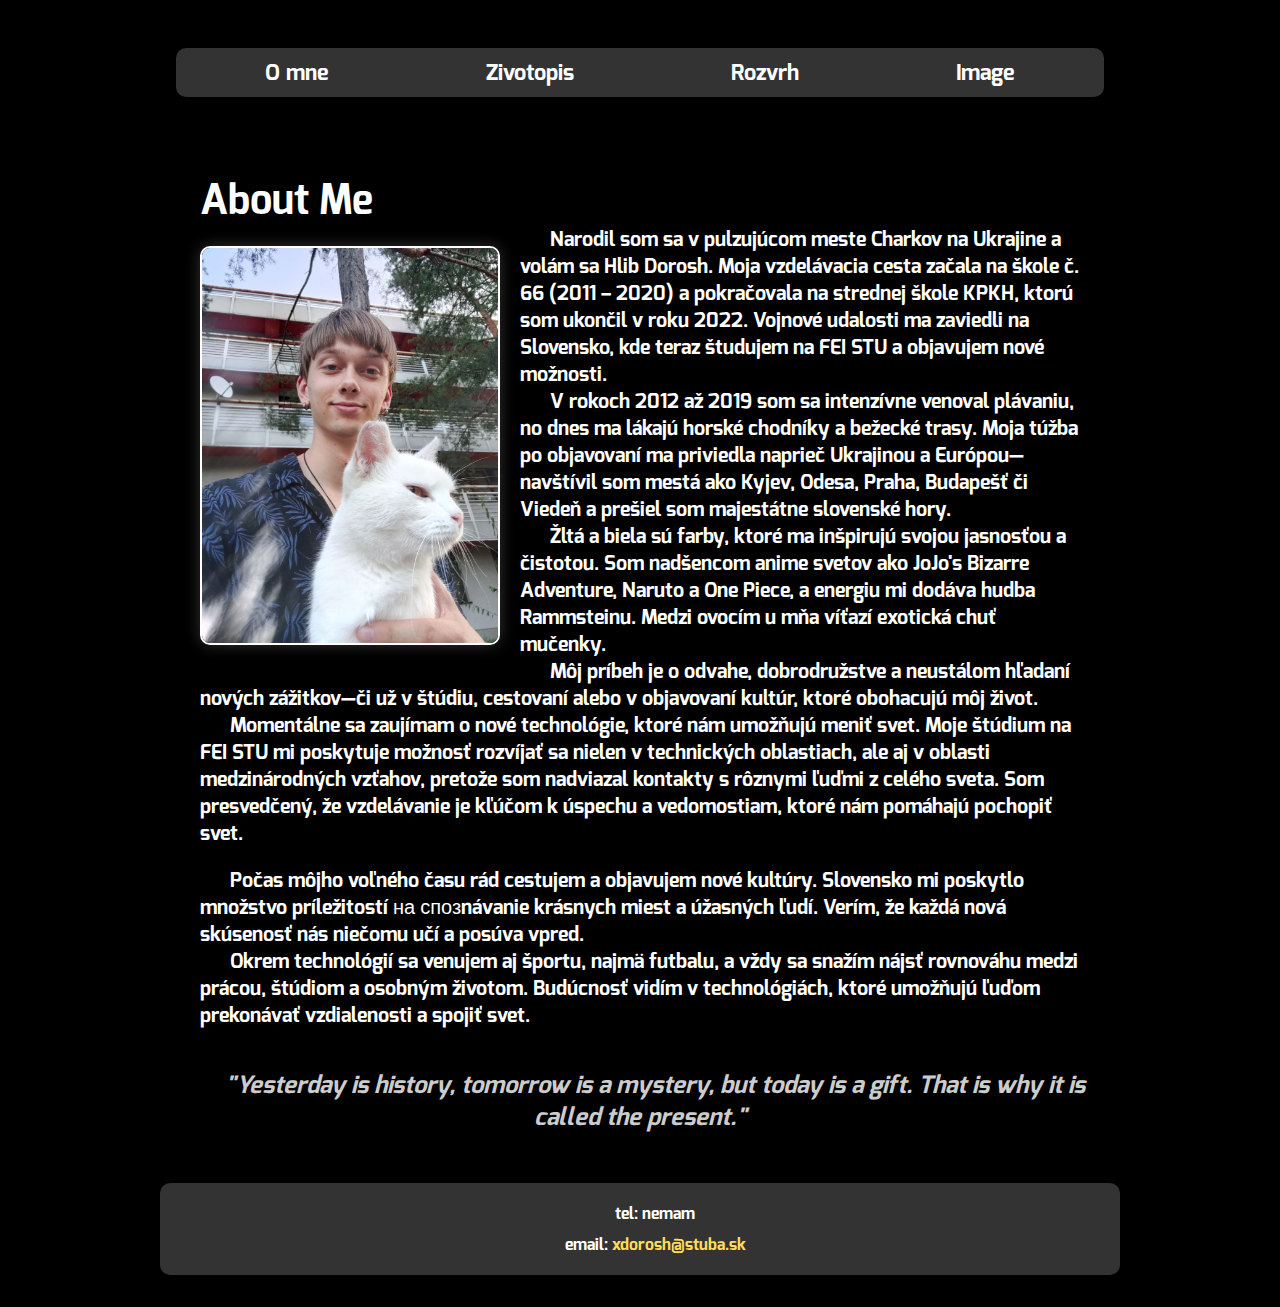
<file: index.html>
<!DOCTYPE html>
<html lang="sk">

<head>
  <meta charset="UTF-8">
  <meta name="viewport" content="width=device-width, initial-scale=1.0">
  <title>darkweb</title>
  <link rel="stylesheet" href="styles.css">
  <style>
    /* Добавляем отступ для каждого абзаца */
    p {
      text-indent: 30px; /* Отступ в 30px для каждого абзаца */
    }
  </style>
</head>
<body>
<div class="container">
  <header>
    <nav>
      <ul class="menu">
        <li><a href="index.html">O mne</a></li>
        <li><a href="zivotopis.html">Zivotopis</a></li>
        <li><a href="schedule.html">Rozvrh</a></li>
        <li><a href="image.html">Image</a></li>
      </ul>
    </nav>
  </header>

  <main class="content-wrapper">
    <section class="main-content">
      <h1>About Me</h1>
      <img src="cat.jpg" alt="me and eat and meet kitty">
      <p>
        Narodil som sa v pulzujúcom meste Charkov na Ukrajine a volám sa Hlib Dorosh. Moja vzdelávacia cesta začala na škole č. 66 (2011 – 2020) a pokračovala na strednej škole KPKH, ktorú som ukončil v roku 2022. Vojnové udalosti ma zaviedli na Slovensko, kde teraz študujem na FEI STU a objavujem nové možnosti.
      </p>
      <p>
        V rokoch 2012 až 2019 som sa intenzívne venoval plávaniu, no dnes ma lákajú horské chodníky a bežecké trasy. Moja túžba po objavovaní ma priviedla naprieč Ukrajinou a Európou—navštívil som mestá ako Kyjev, Odesa, Praha, Budapešť či Viedeň a prešiel som majestátne slovenské hory.
      </p>
      <p>
        Žltá a biela sú farby, ktoré ma inšpirujú svojou jasnosťou a čistotou. Som nadšencom anime svetov ako JoJo's Bizarre Adventure, Naruto a One Piece, a energiu mi dodáva hudba Rammsteinu. Medzi ovocím u mňa víťazí exotická chuť mučenky.
      </p>
      <p>
        Môj príbeh je o odvahe, dobrodružstve a neustálom hľadaní nových zážitkov—či už v štúdiu, cestovaní alebo v objavovaní kultúr, ktoré obohacujú môj život.
      </p>
      <p>
        Momentálne sa zaujímam o nové technológie, ktoré nám umožňujú meniť svet. Moje štúdium na FEI STU mi poskytuje možnosť rozvíjať sa nielen v technických oblastiach, ale aj v oblasti medzinárodných vzťahov, pretože som nadviazal kontakty s rôznymi ľuďmi z celého sveta. Som presvedčený, že vzdelávanie je kľúčom k úspechu a vedomostiam, ktoré nám pomáhajú pochopiť svet.
      </p>
      <div class="additional-text">
        <p>
          Počas môjho voľného času rád cestujem a objavujem nové kultúry. Slovensko mi poskytlo množstvo príležitostí на спозnávanie krásnych miest a úžasných ľudí. Verím, že každá nová skúsenosť nás niečomu učí a posúva vpred.
        </p>
        <p>
          Okrem technológií sa venujem aj športu, najmä futbalu, a vždy sa snažím nájsť rovnováhu medzi prácou, štúdiom a osobným životom. Budúcnosť vidím v technológiách, ktoré umožňujú ľuďom prekonávať vzdialenosti a spojiť svet.
        </p>
      </div>
    </section>
    <aside class="quote">
      <p>"Yesterday is history, tomorrow is a mystery, but today is a gift. That is why it is called the present."</p>
    </aside>
  </main>

  <footer>
    <p>tel: nemam</p>
    <p>email: <a href="mailto:xdorosh@stuba.sk">xdorosh@stuba.sk</a></p>
  </footer>
</div>
</body>
</html>
</file>
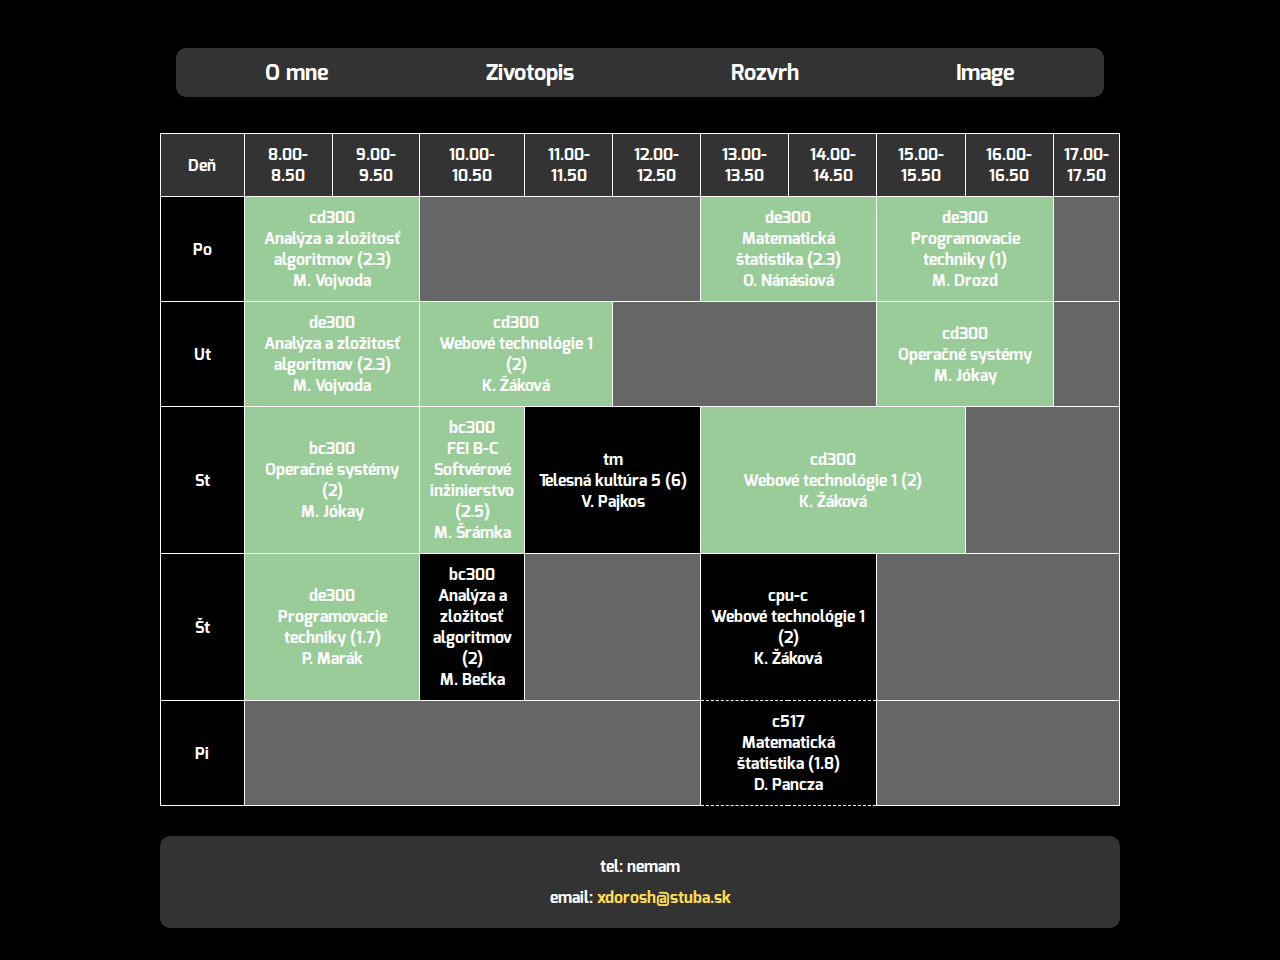
<file: schedule.html>
<!DOCTYPE html>
<html lang="sk">
<head>
  <meta charset="UTF-8">
  <meta name="viewport" content="width=device-width, initial-scale=1.0">
  <title>darkweb</title>
  <link rel="stylesheet" href="styles.css"> <!-- Link to external CSS file -->
</head>
<body>

<div class="container">
  <header>
    <nav>
      <ul class="menu">
        <li><a href="index.html">O mne</a></li>
        <li><a href="zivotopis.html">Zivotopis</a></li>
        <li><a href="schedule.html">Rozvrh</a></li>
        <li><a href="image.html">Image</a></li>
      </ul>
    </nav>
  </header>

  <table>
    <thead>
    <tr>
      <th>Deň</th>
      <th>8.00-8.50</th>
      <th>9.00-9.50</th>
      <th>10.00-10.50</th>
      <th>11.00-11.50</th>
      <th>12.00-12.50</th>
      <th>13.00-13.50</th>
      <th>14.00-14.50</th>
      <th>15.00-15.50</th>
      <th>16.00-16.50</th>
      <th>17.00-17.50</th>
    </tr>
    </thead>
    <tbody>
    <tr>
      <td>Po</td>
      <td colspan="2" class="green">cd300 <br> Analýza a zložitosť algoritmov (2.3) <br> M. Vojvoda</td>
      <td colspan="3" class="spare"></td>
      <td colspan="2" class="green">de300 <br> Matematická štatistika (2.3) <br> O. Nánásiová</td>
      <td colspan="2" class="green">de300 <br> Programovacie techniky (1) <br> M. Drozd</td>
      <td colspan="1" class="spare"></td>
    </tr>
    <tr>
      <td>Ut</td>
      <td colspan="2" class="green">de300 <br> Analýza a zložitosť algoritmov (2.3) <br> M. Vojvoda</td>
      <td colspan="2" class="green">cd300 <br> Webové technológie 1 (2) <br> K. Žáková</td>
      <td colspan="3" class="spare"></td>
      <td colspan="2" class="green">cd300 <br> Operačné systémy<br> M. Jókay</td>
      <td colspan="1" class="spare"></td>
    </tr>
    <tr>
      <td>St</td>
      <td colspan="2" class="green">bc300 <br> Operačné systémy (2) <br> M. Jókay</td>
      <td colspan="1" class="green">bc300 <br> FEI B-C Softvérové inžinierstvo (2.5) <br> M. Šrámka</td>
      <td colspan="2" class="dashed">tm <br> Telesná kultúra 5 (6) <br> V. Pajkos</td>
      <td colspan="3" class="green">cd300 <br> Webové technológie 1 (2) <br> K. Žáková</td>
      <td colspan="2" class="spare"></td>
    </tr>
    <tr>
      <td>Št</td>
      <td colspan="2" class="green">de300 <br> Programovacie techniky (1.7) <br> P. Marák</td>
      <td colspan="1" class="dashed">bc300 <br> Analýza a zložitosť algoritmov (2) <br> M. Bečka</td>
      <td colspan="2" class="spare"></td>
      <td colspan="2" class="dashed">cpu-c <br> Webové technológie 1 (2) <br> K. Žáková</td>
      <td colspan="3" class="spare"></td>
    </tr>
    <tr>
      <td>Pi</td>
      <td colspan="5" class="spare"></td>
      <td colspan="2" class="dashed">c517 <br> Matematická štatistika (1.8) <br> D. Pancza</td>
      <td colspan="3" class="spare"></td>
    </tr>
    </tbody>
  </table>
  <footer>
    <p>tel: nemam</p>
    <p>email: <a href="mailto:xdorosh@stuba.sk">xdorosh@stuba.sk</a></p>
  </footer>
</div>


</body>
</html>
</file>
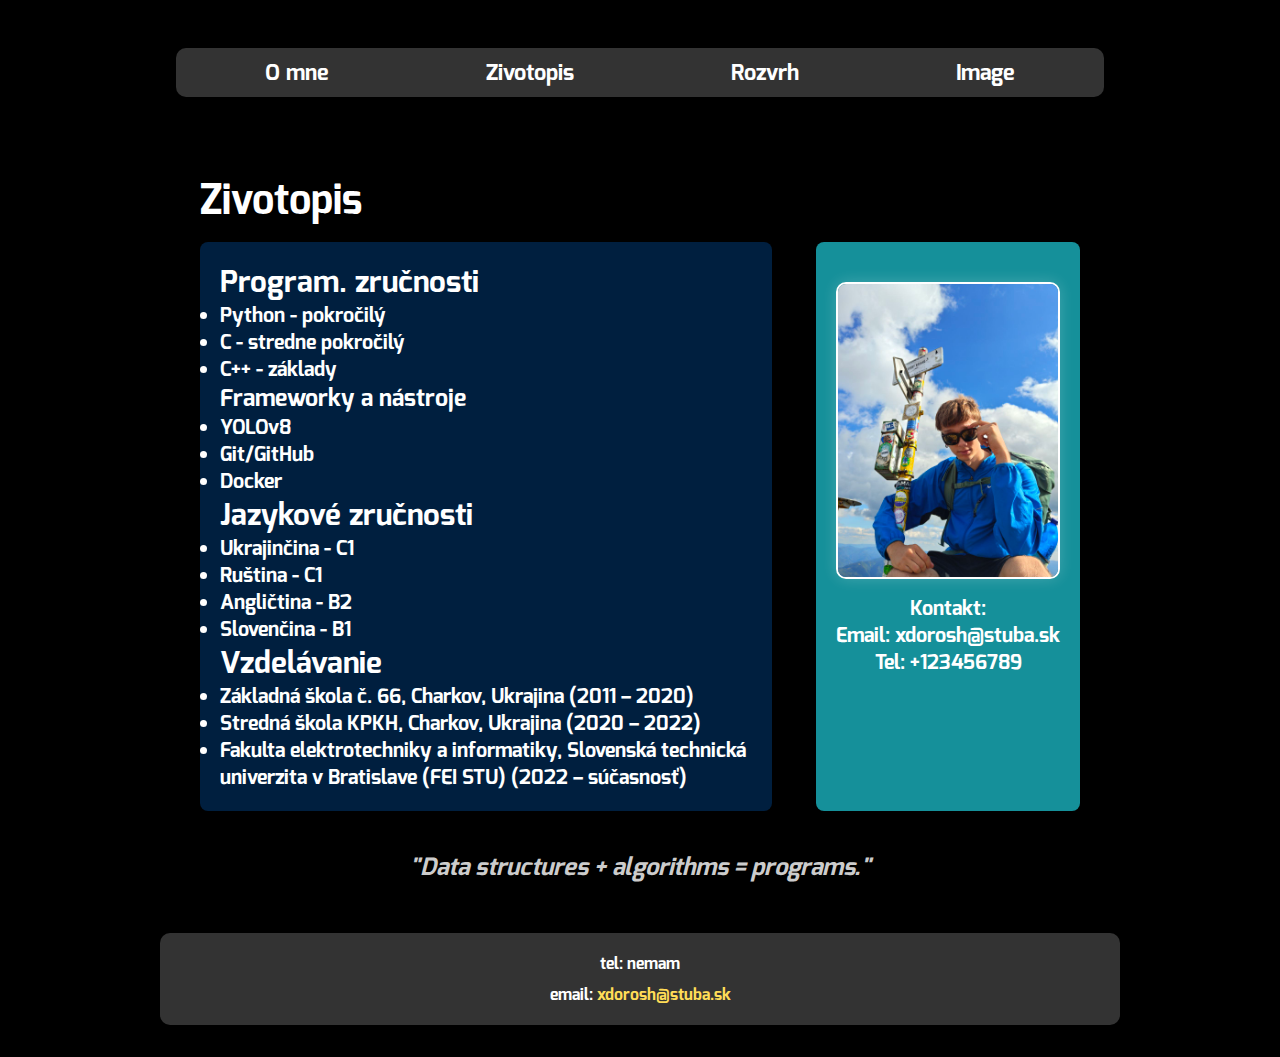
<file: zivotopis.html>
<!DOCTYPE html>
<html lang="sk">
<head>
    <meta charset="UTF-8">
    <meta name="viewport" content="width=device-width, initial-scale=1.0">
    <title>darkweb</title>
    <link rel="stylesheet" href="styles.css">
</head>
<body>
<div class="container">
    <header>
        <nav>
            <ul class="menu">
                <li><a href="index.html">O mne</a></li>
                <li><a href="zivotopis.html">Zivotopis</a></li>
                <li><a href="schedule.html">Rozvrh</a></li>
                <li><a href="image.html">Image</a></li>
            </ul>
        </nav>
    </header>

    <main class="content-wrapper">
        <section class="main-content">
            <h1>Zivotopis</h1>

            <!-- About me and contact info in two columns -->
            <div class="about-me-container">
                <div class="about-me-text" id="blue-box">
                    <h2>Program. zručnosti</h2>
                    <ul>
                        <li>Python - pokročilý</li>
                        <li>C - stredne pokročilý</li>
                        <li>C++ - základy</li>
                    </ul>

                    <h3>Frameworky a nástroje</h3>
                    <ul >
                        <li>YOLOv8</li>
                        <li>Git/GitHub</li>
                        <li>Docker</li>
                    </ul>

                    <h2>Jazykové zručnosti</h2>
                    <ul>
                        <li>Ukrajinčina - C1</li>
                        <li>Ruština - C1</li>
                        <li>Angličtina - B2</li>
                        <li>Slovenčina - B1</li>
                    </ul>

                    <h2>Vzdelávanie</h2>
                    <ul>
                        <li>Základná škola č. 66, Charkov, Ukrajina (2011 – 2020)</li>
                        <li>Stredná škola KPKH, Charkov, Ukrajina (2020 – 2022)</li>
                        <li>Fakulta elektrotechniky a informatiky, Slovenská technická univerzita v Bratislave (FEI STU) (2022 – súčasnosť)</li>
                    </ul>
                </div>

                <div class="contact-info" id="red-box">
                    <img src="kto.jpg" alt="Profile Picture">
                    <p>
                        <strong>Kontakt:</strong><br>
                        Email: <a href="mailto:xdorosh@stuba.sk">xdorosh@stuba.sk</a><br>
                        Tel: <a href="tel:+123456789">+123456789</a>
                    </p>
                </div>
            </div>
        </section>

        <aside class="quote">
            <p>"Data structures + algorithms = programs."</p>
        </aside>
    </main>

    <footer>
        <p>tel: nemam</p>
        <p>email: <a href="mailto:xdorosh@stuba.sk">xdorosh@stuba.sk</a></p>
    </footer>
</div>
</body>
</html>
</file>
<file: styles.css>
@font-face {
    font-family: 'ExoBold';
    src: url('Exo-Bold.otf') format('opentype');
    font-weight: bold;
    font-style: normal;
} /* Sets the ExoBold font with bold weight */

* {
    margin: 0;
    padding: 0;
    box-sizing: border-box;
    font-family: 'ExoBold', sans-serif;
} /* Resets margins and paddings globally */

body {
    font-family: 'ExoBold', sans-serif;
    background-color: #000;
    color: #fff;
    display: flex;
    justify-content: center;
    align-items: center;
    min-height: 100vh;
    text-align: center;
    flex-direction: column;
} /* Styles the body to be centered, dark, and full height */

.container {
    font-family: 'ExoBold', sans-serif !important;
    width: 80%;
    max-width: 120rem;
    margin: 0 auto;
    padding: 2rem;
} /* Creates a centered container with padding */

header {
    margin-bottom: 1.25rem;
    padding: 1rem;
    text-align: center;
    font-family: 'ExoBold', sans-serif;
} /* Adds space and centering for the header */

.menu {
    list-style: none;
    display: flex;
    justify-content: space-around;
    background-color: #333;
    padding: 0.625rem;
    border-radius: 0.625rem;
} /* Styles the menu to be horizontally spaced and dark */

.menu li {
    display: inline;
} /* Displays menu items inline */

.menu li a {
    color: #fff;
    text-decoration: none;
    font-size: 1.375rem;
    padding: 0.625rem 1.25rem;
    border-radius: 0.25rem;
    transition: background-color 0.3s, color 0.3s, transform 0.3s;
} /* Styles menu links with transitions on hover */

.menu li a:hover {
    background-color: #555;
    color: #ffdd57;
    transform: scale(1.05);
    border-radius: 0.625rem;
} /* Changes colors and size slightly on hover */

img {
    width: 100%;
    max-width: 50rem;
    height: auto;
    margin: 1.25rem 0;
    border-radius: 0.625rem;
    box-shadow: 0 0 0.9375rem rgba(255, 255, 255, 0.2);
} /* Styles images with rounded corners and a shadow */

table {
    width: 100%;
    border-collapse: collapse;
    margin: 1.25rem 0;
} /* Styles the table to be full width and collapse borders */

th, td {
    border: 1px solid #fff;
    padding: 0.625rem;
    text-align: center;
    width: 10%;
    height: 3.125rem;
} /* Adds borders and sets fixed cell sizes */

th {
    background-color: #333;
    color: white;
} /* Makes table headers dark and with white text */

td.green {
    background-color: #99cc99;
} /* Sets background color for green cells */

td.green:hover {
    background-color: #81da81;
    border-radius: 1rem;
} /* Changes green cells on hover with a slight scale effect */

td.spare {
    background-color: #666;
    color: #000;
} /* Styles spare time cells in dark grey with black text */

td.dashed {
    border: 1px dashed #fff;
} /* Adds dashed borders to specific cells */

td.dashed:hover {
    background-color: #1e1d1d;
    border-radius: 1rem;
} /* Changes dashed cells on hover with a slight scale effect */

.content-wrapper {
    display: block;
    padding: 1.25rem;
} /* Adds padding to content wrapper */

.main-content {
    text-align: left;
    padding: 1.25rem;
    font-size: 1.25rem;
} /* Left-aligns main content and increases font size */

.main-content h1 {
    color: white;
} /* Makes main content headers white */

.main-content img {
    float: left;
    margin-right: 1.25rem;
    margin-bottom: 1.25rem;
    max-width: 18.75rem;
    height: auto;
    border: 0.125rem solid #fff;
} /* Floats images to the left with margins and a white border */

.about-me-container {
    display: flex;
    justify-content: space-between;
    margin-top: 1rem;
} /* Layouts the about-me section with space between boxes */

#blue-box {
    background-color: #001f3f;
    padding: 1.25rem;
    width: 65%;
    border-radius: 0.5rem;
} /* Styles the blue box with a blue background and padding */

#red-box {
    background-color: rgba(32, 221, 237, 0.65);
    padding: 1.25rem;
    width: 30%;
    text-align: center;
    border-radius: 0.5rem;
} /* Styles the red box with transparency and rounded corners */

#red-box img {
    max-width: 100%;
    margin-bottom: 1rem;
} /* Sets red box image to be responsive */

.additional-text {
    clear: both;
    margin-top: 1.25rem;
    font-size: 1.25rem;
    color: white;
} /* Clears floats and adds space for additional text */

aside.quote {
    font-size: 1.5rem;
    font-style: italic;
    margin-top: 1.25rem;
    text-align: center;
    color: #ccc;
} /* Styles the quote section with larger, italic text */

footer {
    margin-top: 1.875rem;
    padding: 0.625rem 0;
    background-color: #333;
    font-size: 1rem;
    text-align: center;
    color: white;
    border-radius: 0.625rem;
} /* Styles the footer with dark background and white text */

footer p {
    margin: 0.625rem 0;
} /* Adds spacing inside the footer */

footer a {
    color: #ffdd57;
    text-decoration: none;
} /* Styles footer links in yellow */

footer a:hover {
    text-decoration: underline;
} /* Adds underline on footer link hover */

a {
    color: #fff;
    text-decoration: none;
} /* Sets link color to white globally */

a:hover {
    text-decoration: underline;
} /* Adds underline when links are hovered */

@media screen and (max-width: 48rem) {
    .menu {
        flex-direction: column;
    } /* Stacks menu items vertically on smaller screens */

    .menu li {
        margin: 0.625rem 0;
    } /* Adds spacing between menu items on mobile */

    .menu li a {
        font-size: 1.125rem;
        padding: 0.5rem 0.9375rem;
    } /* Reduces menu link size for mobile */

    .about-me-container {
        flex-direction: column;
    } /* Stacks the about me and contact boxes vertically on mobile */

    #blue-box,
    #red-box {
        width: 100%;
        margin-bottom: 1.25rem;
    } /* Makes both boxes full width on mobile */

    table {
        font-size: 0.875rem;
        overflow-x: auto;
        display: block;
    } /* Makes the table scrollable and adjusts font for mobile */

    th, td {
        padding: 0.3125rem;
        font-size: 0.75rem;
    } /* Adjusts padding and font size in table for mobile */

    td.green,
    td.spare {
        font-size: 0.625rem;
    } /* Further reduces font size in specific table cells for mobile */
}

.image-container {
    position: relative;
    display: inline-block;
    margin: 1.25rem 0;
} /* Styles the container for images with markers */

.image-container img {
    width: 100%;
    max-width: 50rem;
    height: auto;
    border-radius: 0.625rem;
    box-shadow: 0 0 0.9375rem rgba(255, 255, 255, 0.2);
    display: block;
} /* Makes image responsive with rounded corners and shadow */

.marker {
    position: absolute;
    width: 1.25rem;
    height: 1.25rem;
    background-color: red;
    border: 0.125rem solid white;
    border-radius: 50%;
    transform: translate(-50%, -50%);
    cursor: pointer;
    text-decoration: none;
} /* Styles the marker on images as a red dot */

.marker .label {
    display: none;
    position: absolute;
    top: -1.875rem;
    left: 50%;
    transform: translateX(-50%);
    background-color: rgba(0, 0, 0, 0.7);
    color: white;
    padding: 0.3125rem 0.5rem;
    border-radius: 0.25rem;
    white-space: nowrap;
    font-size: 0.875rem;
    z-index: 1;
} /* Styles the label for markers as a tooltip */

.marker:hover .label {
    display: block;
} /* Shows the marker label when hovered */
</file>
